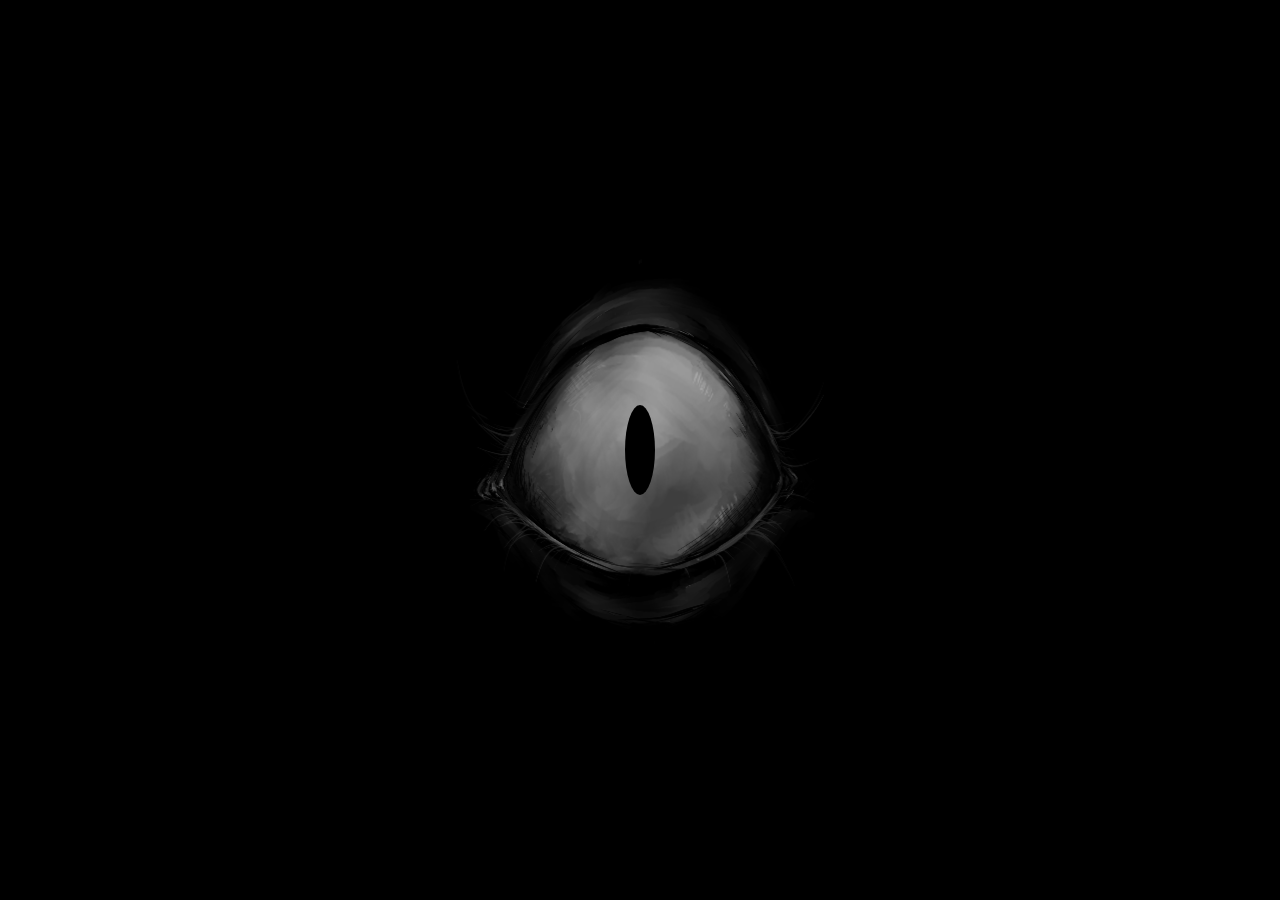
<file: index.html>
<!DOCTYPE html>
<html lang="es">
<head>
    <meta charset="UTF-8">
    <meta name="viewport" content="width=device-width, initial-scale=1.0">
    <title>Ojo que sigue al mouse</title>
    <link rel="stylesheet" href="style.css"></link>
    <link rel="stylesheet" href="reset.css"></link>    
    <link href="img/icoBill.ico" rel="icon"></link>


</head>
<body>
<div class="bodys">
    <div class="disfraz">
        <img src="img/Nueva Dibujo.png"></img>
    </div>
    
    <a href="pagPrin.html">
        <div class="eye">
        <div class="pupil" id="pupil"></div>
        </div>
    </a>
    

    <script>
        const eye = document.querySelector('.eye');
        const pupil = document.getElementById('pupil');

        // Obtener las dimensiones del ojo
        const eyeRect = eye.getBoundingClientRect();
        const eyeCenterX = eyeRect.left + eyeRect.width / 2;
        const eyeCenterY = eyeRect.top + eyeRect.height / 2;

        // Función para mover la pupila
        function movePupil(event) {
            const mouseX = event.clientX;
            const mouseY = event.clientY;

            // Calcular la distancia desde el centro del ojo hasta el puntero
            const deltaX = mouseX - eyeCenterX;
            const deltaY = mouseY - eyeCenterY;
            const distanceFromCenter = Math.sqrt(deltaX ** 2 + deltaY ** 2);

            // Si el mouse está cerca del centro (radio de la pupila), coloca la pupila en el centro
            const maxDistance = eyeRect.width / 4;

            if (distanceFromCenter < 10) {
                pupil.style.transform = 'translate(0, 0)'; // Centrar pupila
            } else {
                // Calcular el ángulo y la posición de la pupila
                const angle = Math.atan2(deltaY, deltaX);
                const distance = Math.min(maxDistance, distanceFromCenter); // Limitar el movimiento

                const pupilX = Math.cos(angle) * distance;
                const pupilY = Math.sin(angle) * distance;

                pupil.style.transform = `translate(${pupilX}px, ${pupilY}px)`;
            }
        }

        // Detectar movimiento del mouse
        document.addEventListener('mousemove', movePupil);
    </script>
</div>
</body>
</html>
</file>
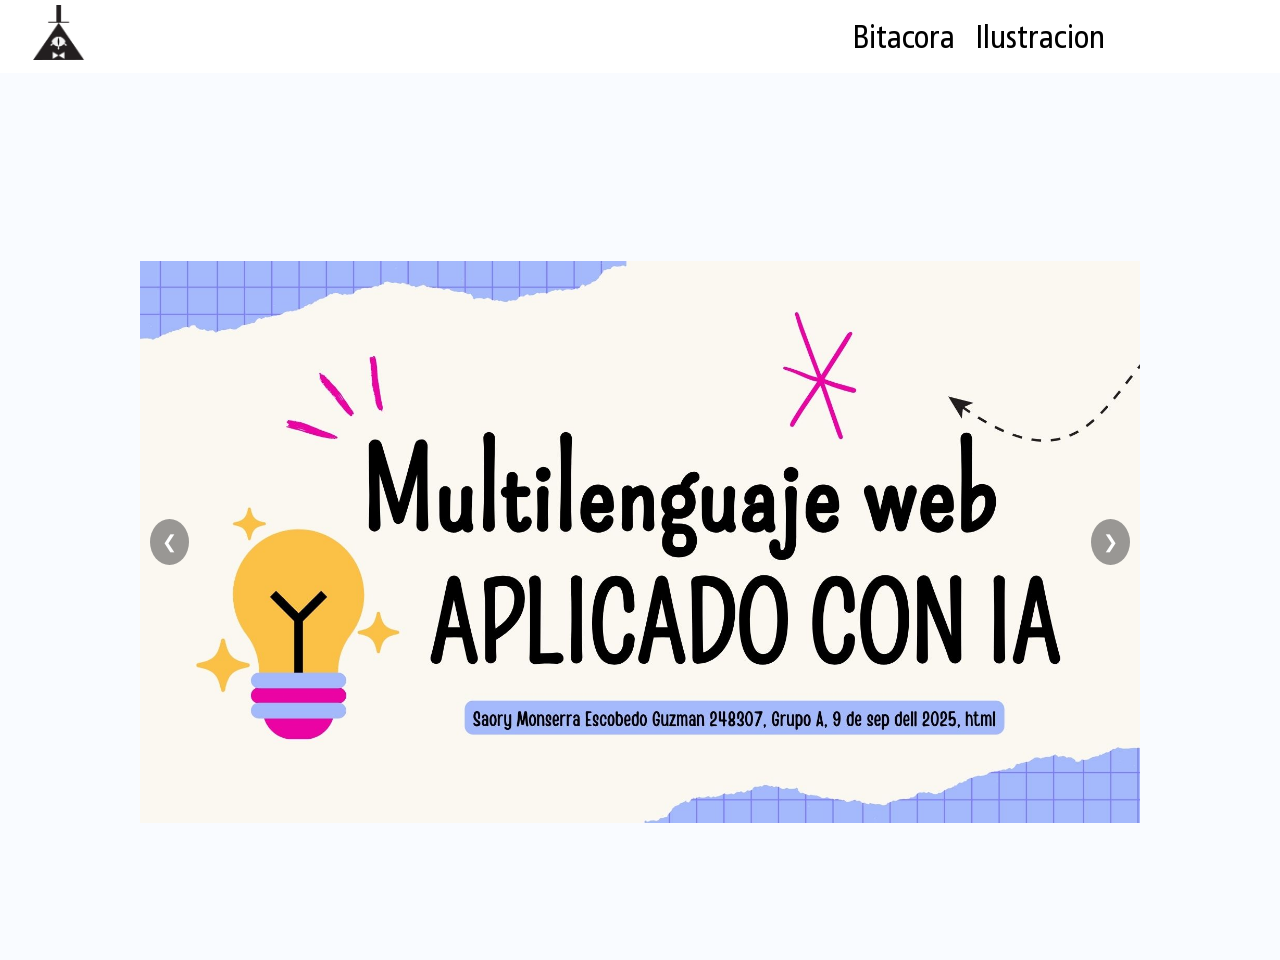
<file: present.html>
<!--Saory Monserrat Escobedo Guzman 248307,Grupo A, 22 de septiembre del 2025, Diseño web HTML3 y CSS3 adaptativo-->
<!DOCTYPE html>
<html lang="es">
<head>
    <meta charset="UTF-8">
    <meta name="viewport" content="width=device-width, initial-scale=1.0">
    <title>Bitacora</title>
    <link rel="stylesheet" href="style.css"></link>
    <link rel="stylesheet" href="reset.css"></link>
    <link rel="stylesheet" href="https://necolas.github.io/normalize.css/8.0.1/normalize.css">
    <link href="img/icoBill.ico" rel="icon"></link>
    
</head>
<body>
    
     <div class="menuInicial">

        <div class="IconoPrinc">
         <div class="c">
            <a href="pagPrin.html"><img width="auto" height="55" src="img/icoBILLPror.png"> </img></a>
          </div>
        </div>

        <div class="selecc"> <!-- aca van las cosas de opciones de menu-->
            <h2 style="color: rgb(27, 27, 27);">
                <br><br>
                <a href="pagPrin.html" class="texesp tipografia">Bitacora</a>
                <a href="pueba.html" class="texesp tipografia">Ilustracion</a>

            </h2>
        </div> 

     </div>

      <div class="general">

            <div class="carrusel">
                <img src="img/Multilenguaje/1.jpg" class="active">
                <img src="img/Multilenguaje/2.jpg">
                <img src="img/Multilenguaje/3.jpg">
                <img src="img/Multilenguaje/4.jpg">
                <img src="img/Multilenguaje/5.jpg">
                <img src="img/Multilenguaje/6.jpg">
                <img src="img/Multilenguaje/7.jpg">
                <img src="img/Multilenguaje/8.jpg">
                <img src="img/Multilenguaje/9.jpg">

                <button class="boton prev" onclick="mover(-1)">❮</button>
                <button class="boton next" onclick="mover(1)">❯</button>
             </div>

  <script>
        let indice = 0;
        const imagenes = document.querySelectorAll(".carrusel img");

        function mostrarImagen(i) {
             imagenes.forEach(img => img.classList.remove("active"));
            imagenes[i].classList.add("active");
        }

        function mover(n) {
             indice += n;
            if (indice < 0) indice = imagenes.length - 1;
             if (indice >= imagenes.length) indice = 0;
            mostrarImagen(indice);
            }
    </script>

<br><br>

</body>
</html>
</file>
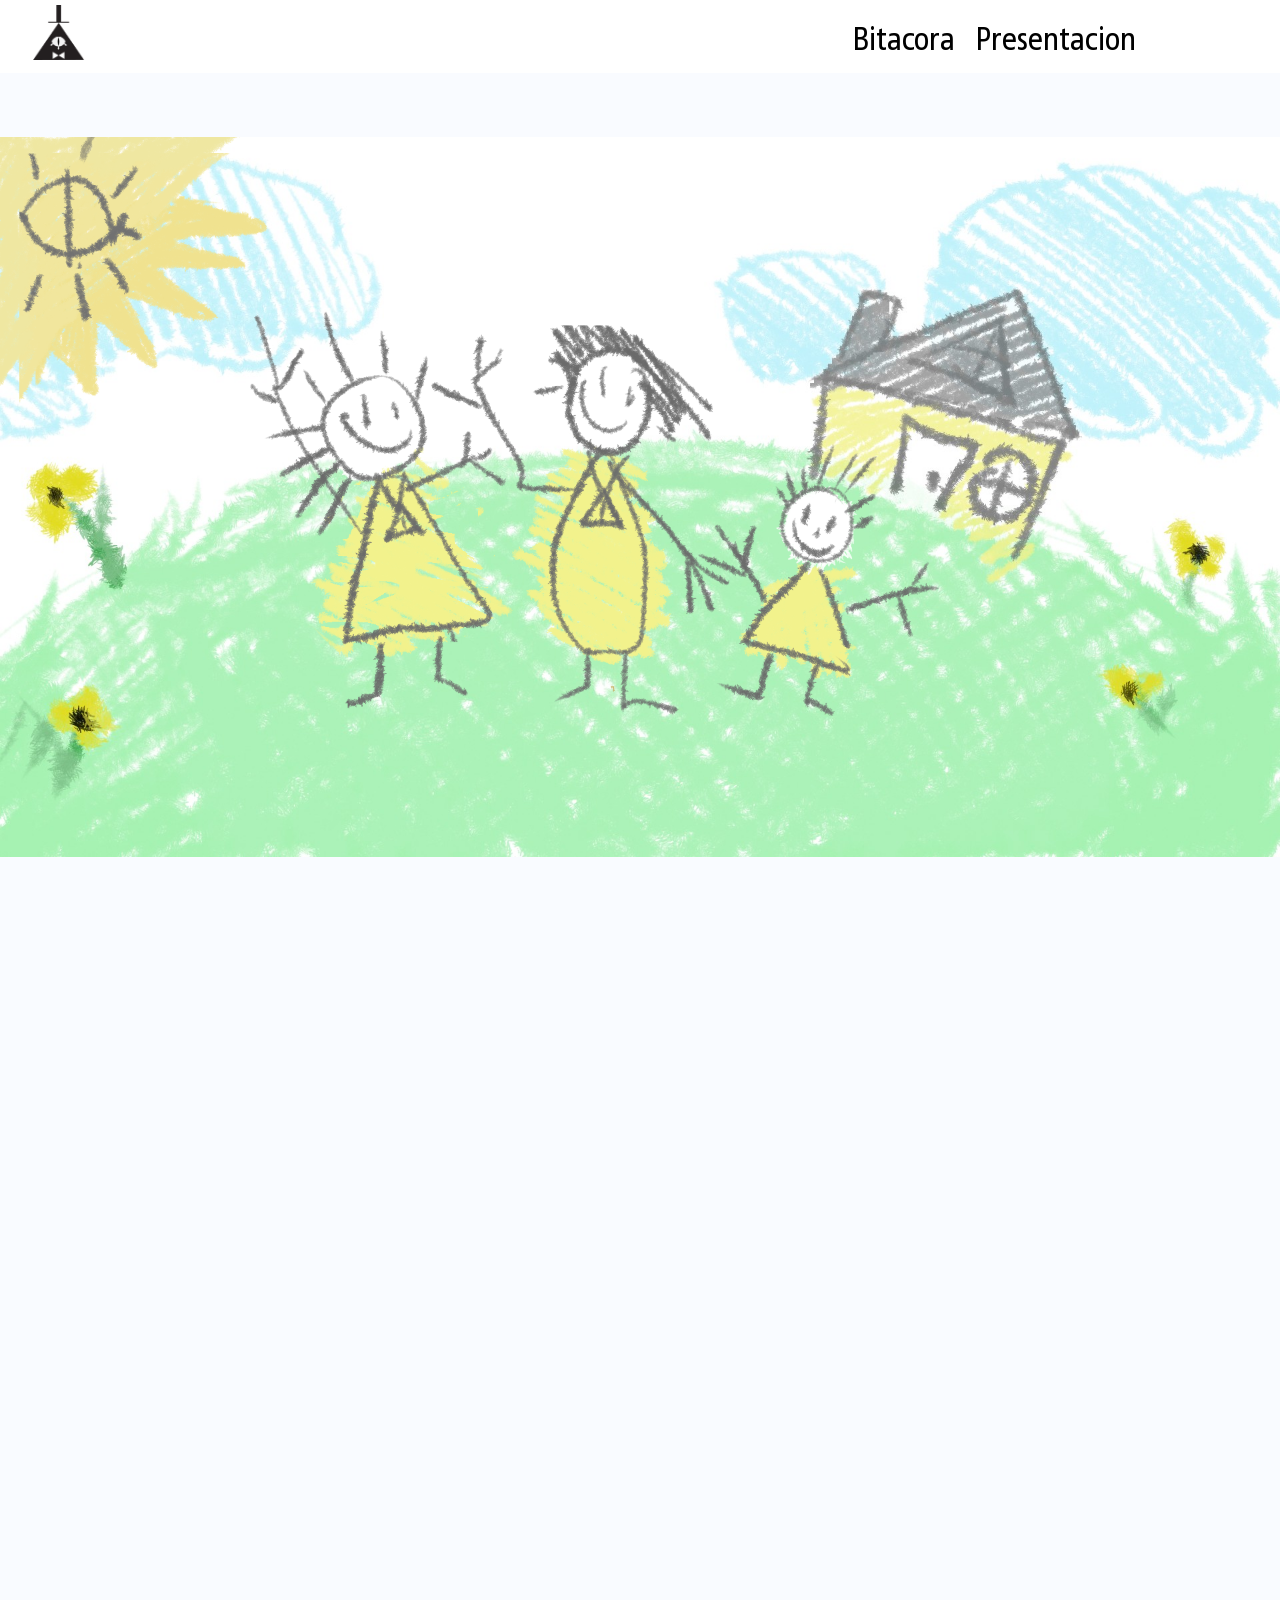
<file: pueba.html>
<!DOCTYPE html>
<html lang="es">
<head>
  <meta charset="UTF-8">
  <meta name="viewport" content="width=device-width, initial-scale=1.0">
  <title>ilustracion</title>
  <link rel="stylesheet" href="style.css"></link>
  <link rel="stylesheet" href="reset.css"></link>
  <link rel="stylesheet" href="https://necolas.github.io/normalize.css/8.0.1/normalize.css">
  <link href="img/icoBill.ico" rel="icon"></link>

</head>
<body>
 <div class="menuInicial">

        <div class="IconoPrinc">
          <div class="c">
            <a href="pagPrin.html"><img width="auto" height="55" src="img/icoBILLPror.png"> </img></a>
          </div>
        </div>

        <div class="selecc"> <!-- aca van las cosas de opciones de menu-->
            <h2 style="color: rgb(27, 27, 27);">
                <br><br>
                <div class="m">
                <a href="pagPrin.html" class="texesp tipografia">Bitacora</a>
                <a href="present.html" class="texesp tipografia">Presentacion</a>
                </div>
            </h2>
        </div> 

     </div>

  <div class="bodyt">
  <div class="parallax-container">
    <div class="layer" data-speed="0.2">
      <img src="img/fondo.jpg" alt="Capa fondo">
    </div>
    <div class="layer" data-speed="0.5">
      <img src="img/familia.png" alt="Capa medio">
    </div>
    <div class="layer" data-speed="0.8">
      <img src="img/sol.png" alt="Capa frente">
    </div>
  </div>
<script>
  const layers = document.querySelectorAll(".layer");

  window.addEventListener("scroll", () => {
    let scrollY = window.scrollY;
    layers.forEach(layer => {
      const speed = layer.getAttribute("data-speed");
      layer.style.transform = `translateY(${scrollY * speed}px)`;
    });
  });
</script>
</div>



</body>
</html>
</file>
<file: style.css>
@font-face{
    src: url(fact-narrow_freefontdownload_org/fact-narrow.woff);
    font-family: fact narrow;
}

body{
    font-family: fact narrow;
    background: #f9fbff;
}
    
    
    .contenedor {
      font-family: fact narrow;
      width: 80%; height: 70%;
      background-color: lightblue;
      display: block;
      margin-left: auto;
      margin-right: auto;
      padding: 3%;
      margin-top: 20px;
      margin-bottom: 7%;
      
    }

    /* ====== Por defecto: CELULAR ====== */
    .contenedor {
      width: 70%; height: 60%;

    }

    /* ====== TABLETA ====== */
    @media (min-width: 768px) {
      .contenedor {
        background: lightgreen;
        font-size: 20px;
      }
    }

    /* ====== COMPUTADORA ====== */
    @media (min-width: 1024px) {
      .contenedor {
        background: lightcoral;
        width: 60%; height: 70%;
      }}

    /* empezamos con ya la bitacora pipipi*/

    .menuInicial{
    margin: -1%;
    width: auto;
    height: 73px;
    position:sticky;
    top:0;
    overflow: hidden;
    background-color: #ffffff;
    color: #ffffff;
    z-index: 3;
    }

.IconoPrinc{
    margin-left: 3.5%;
}
.c{
  margin-top: 5px;
}

.m{
  margin-top: 2px;
}
.selecc
{
    text-align: right;
    float: left;
    margin-top: -75px;
    margin-left: 65%;
}

a{
    text-decoration: none; color: #000000;
}

.abajo{
        margin-bottom: -100px;
     }

.texesp{
    margin-left: 17px; 
    margin-top: 50px;
    color: black;
    transition: color 0.3s ease;
}

  .texesp:hover {
    color: orange;
  }

.tipografia{
    font-family: fact narrow;
    font-size: 1.3rem;
}

    @media (min-width: 768px){
        .tipografia{
    font-size: 1.7rem;
    }
    }
    @media (min-width: 1024px){/*compu*/
       .tipografia{
    font-size: 2rem;
    }} 
.textoArri{
    text-align: center;
    margin-bottom: 5%;
}

.cajas{
            margin-left: auto;
            margin-right: auto;
            display: block;
            width: 70%;
            height: 200px;
            background-color: blue;
        }
 
        @media (max-width: 600px) {
            .cajas{
            color: black;
            background-color: rgb(137, 249, 62);
        }
 
        }
.mascara {
    mask-size: 90%;
    mask-image: url(https://upload.wikimedia.org/wikipedia/commons/thumb/a/a6/Logo_NIKE.svg/1200px-Logo_NIKE.svg.png);
    mask-repeat: no-repeat;
        }
        
/*empieza la presentcion y asi*/

.general{
      font-family: fact narrow;
      display: flex;
      justify-content: center;
      align-items: center;
      min-height: 100vh;
    background: #f9fbff;

}

.carrusel {
      position: relative;
      width: 80%;
      margin-top: 7%;
      max-width: 1000px;
      overflow: hidden;
    }

    .carrusel img {
      width: 100%;
      display: none;
    }

    .carrusel img.active {
      display: block;
      animation: fade 0.8s;
    }

    @keyframes fade {
      from { opacity: 0.4; }
      to { opacity: 1; }
    }

    .boton {
      position: absolute;
      top: 50%;
      transform: translateY(-50%);
      background: rgba(57, 57, 57, 0.502);
      color: white;
      border: none;
      padding: 12px;
      cursor: pointer;
      border-radius: 50%;
      font-size: 18px;
    }

    .boton:hover {
      background: rgba(87, 87, 87, 0.356);
    }

    .prev { left: 10px; }
    .next { right: 10px; }





/*seccion el ojo que te sigue buuuuu*/

 
        .bodys {
            margin: 0;
            height: 100vh;
            display: flex;
            justify-content: center;
            align-items: center;
            background-color: #000000;
            overflow: hidden;
        }

        .eye {
            position: relative;
            width: 300px;
            height: 300px;
            background-color: white;
            border-radius: 50%;
            display: flex;
            justify-content: center;
            align-items: center;
            box-shadow: 0 0 15px rgba(0, 0, 0, 0.5);
        }

        .pupil {
            position: absolute;
            width: 30px;
            height: 90px;
            background-color: rgb(0, 0, 0);
            border-radius: 50%;
            transition: transform 0.1s ease-out;
            z-index: 4;
        }
        .pupil:hover{
            background-color: rgba(255, 255, 255, 0.377);
        }
    

        .disfraz{
            z-index: 2;
            position: absolute;
            margin-left: -10px;
        }

/*ilustracion codigo*/
* { margin: 0; padding: 0; box-sizing: border-box; }

    .bodyt {
      font-family: Arial, sans-serif;
      height: 200vh; /* scroll de prueba */
    }

    .parallax-container {
      position: relative;
      height: 100vh;
      overflow: hidden;
    }

    .layer {
      position: absolute;
      top: 0;
      left: 0;
      width: 100%;
      height: 100%;
      display: flex;
      justify-content: center;
      align-items: center;
      will-change: transform;
    }

    .layer img {
      max-width: 100%;   /* se adapta al ancho de la pantalla */
      height: auto;      /* mantiene proporción */
    }
</file>
